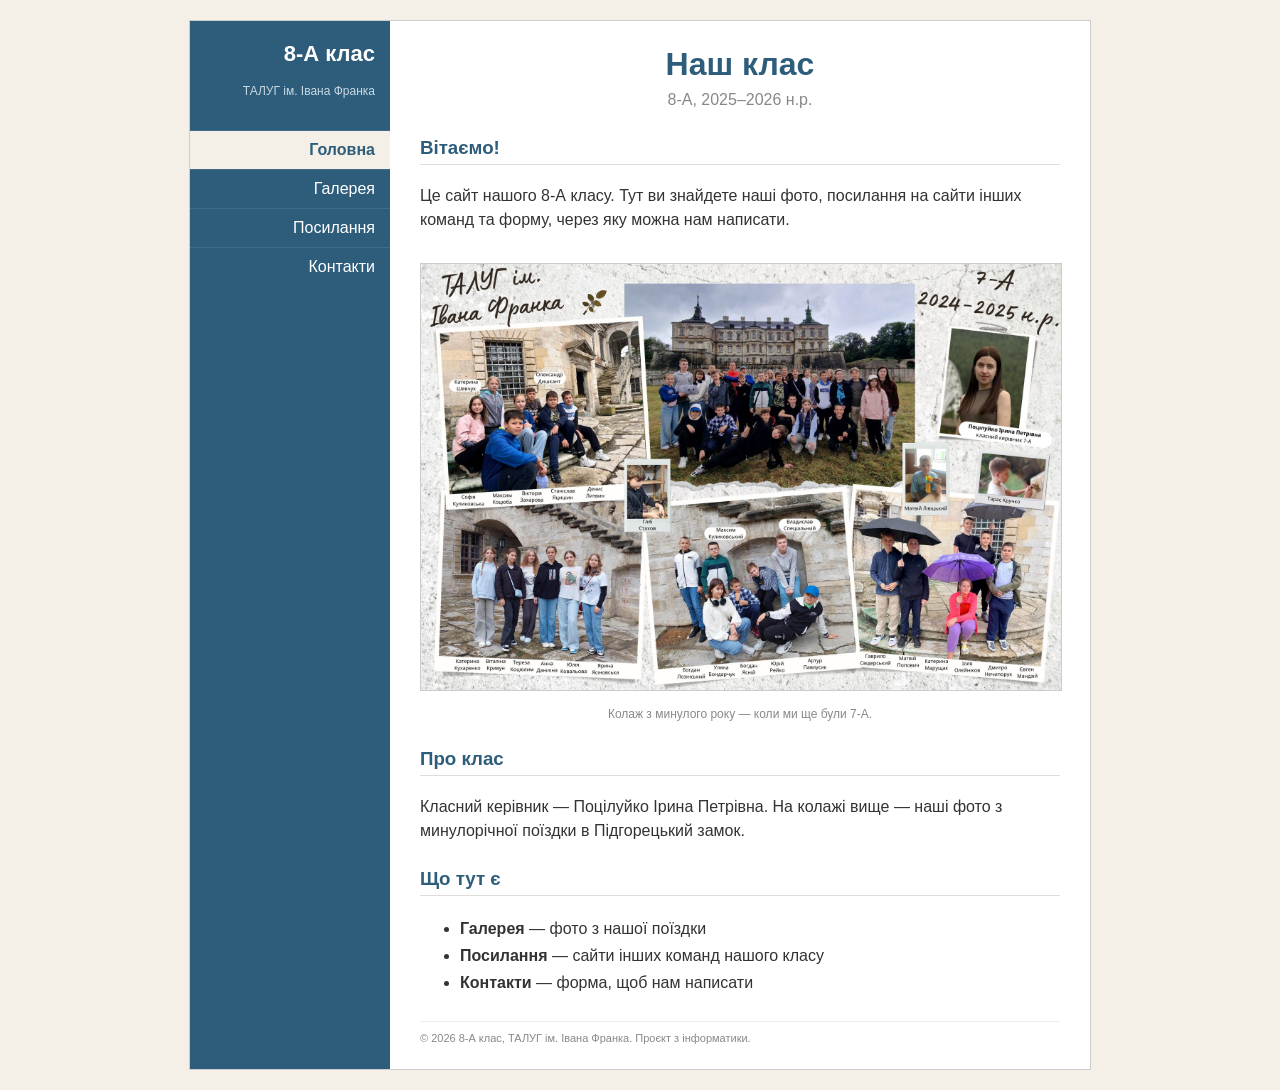
<file: index.html>
<!doctype html>
<html lang="uk">
<head>
<meta charset="utf-8">
<title>8-А клас — ТАЛУГ ім. Івана Франка</title>
<meta name="description" content="Сайт 8-А класу ТАЛУГ ім. Івана Франка. 2025–2026 навчальний рік.">
<meta name="keywords" content="8-А, ТАЛУГ, Іван Франко, клас, школа, проєкт">
<link href="style.css" rel="stylesheet" type="text/css">
</head>
<body>

<div id="wrapper">

    <div id="sidebar">
        <h1>8-А клас</h1>
        <p class="subtitle">ТАЛУГ ім. Івана Франка</p>
        <ul>
            <li><a href="index.html" class="active">Головна</a></li>
            <li><a href="gallery.html">Галерея</a></li>
            <li><a href="links.html">Посилання</a></li>
            <li><a href="contact.html">Контакти</a></li>
        </ul>
    </div>

    <div id="main">
        <h2>Наш клас</h2>
        <p>8-А, 2025–2026 н.р.</p>

        <h3>Вітаємо!</h3>
        <p>Це сайт нашого 8-А класу. Тут ви знайдете наші фото, посилання на сайти інших команд та форму, через яку можна нам написати.</p>

        <img src="images/collage.jpg" alt="Колаж класу, 7-А, 2024–2025 н.р." class="collage">
        <p style="font-size: 12px; color: #888; text-align: center; margin-top: -5px;">Колаж з минулого року — коли ми ще були 7-А.</p>

        <h3>Про клас</h3>
        <p>Класний керівник — Поцілуйко Ірина Петрівна. На колажі вище — наші фото з минулорічної поїздки в Підгорецький замок.</p>

        <h3>Що тут є</h3>
        <ul>
            <li><strong>Галерея</strong> — фото з нашої поїздки</li>
            <li><strong>Посилання</strong> — сайти інших команд нашого класу</li>
            <li><strong>Контакти</strong> — форма, щоб нам написати</li>
        </ul>

        <div id="footer">
            © 2026 8-А клас, ТАЛУГ ім. Івана Франка. Проєкт з інформатики.
        </div>
    </div>

</div>

</body>
</html>
</file>
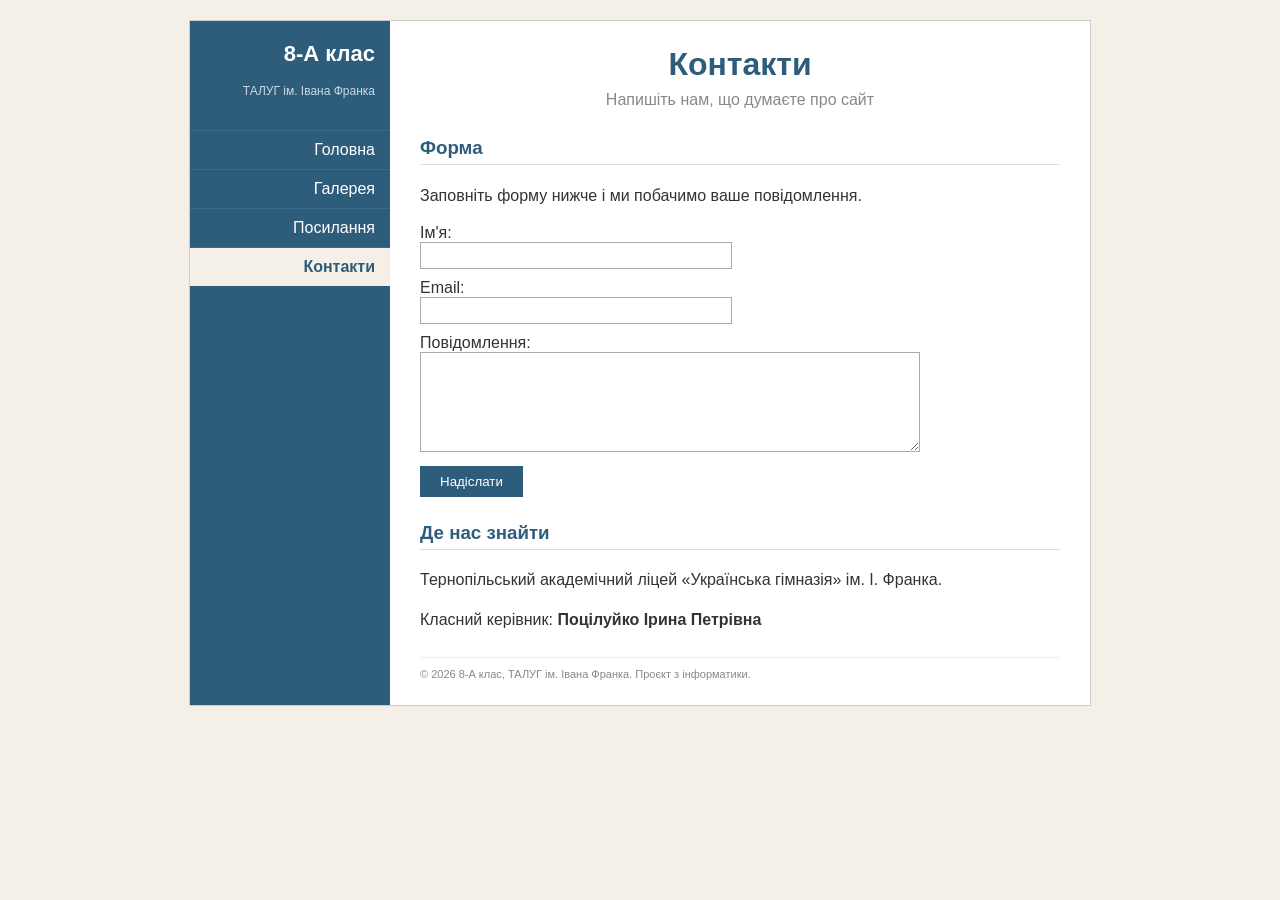
<file: contact.html>
<!doctype html>
<html lang="uk">
<head>
<meta charset="utf-8">
<title>Контакти — 8-А клас</title>
<meta name="description" content="Напишіть нам через форму на сайті 8-А класу.">
<meta name="keywords" content="8-А, контакти, форма, написати">
<link href="style.css" rel="stylesheet" type="text/css">
</head>
<body>

<div id="wrapper">

    <div id="sidebar">
        <h1>8-А клас</h1>
        <p class="subtitle">ТАЛУГ ім. Івана Франка</p>
        <ul>
            <li><a href="index.html">Головна</a></li>
            <li><a href="gallery.html">Галерея</a></li>
            <li><a href="links.html">Посилання</a></li>
            <li><a href="contact.html" class="active">Контакти</a></li>
        </ul>
    </div>

    <div id="main">
        <h2>Контакти</h2>
        <p>Напишіть нам, що думаєте про сайт</p>

        <h3>Форма</h3>
        <p>Заповніть форму нижче і ми побачимо ваше повідомлення.</p>

        <form action="#" method="post">
            <label for="name">Ім'я:</label>
            <input type="text" id="name" name="name">

            <label for="email">Email:</label>
            <input type="email" id="email" name="email">

            <label for="message">Повідомлення:</label>
            <textarea id="message" name="message"></textarea>

            <br>
            <button type="submit">Надіслати</button>
        </form>

        <h3>Де нас знайти</h3>
        <p>Тернопільський академічний ліцей «Українська гімназія» ім. І. Франка.</p>
        <p>Класний керівник: <strong>Поцілуйко Ірина Петрівна</strong></p>

        <div id="footer">
            © 2026 8-А клас, ТАЛУГ ім. Івана Франка. Проєкт з інформатики.
        </div>
    </div>

</div>

</body>
</html>
</file>
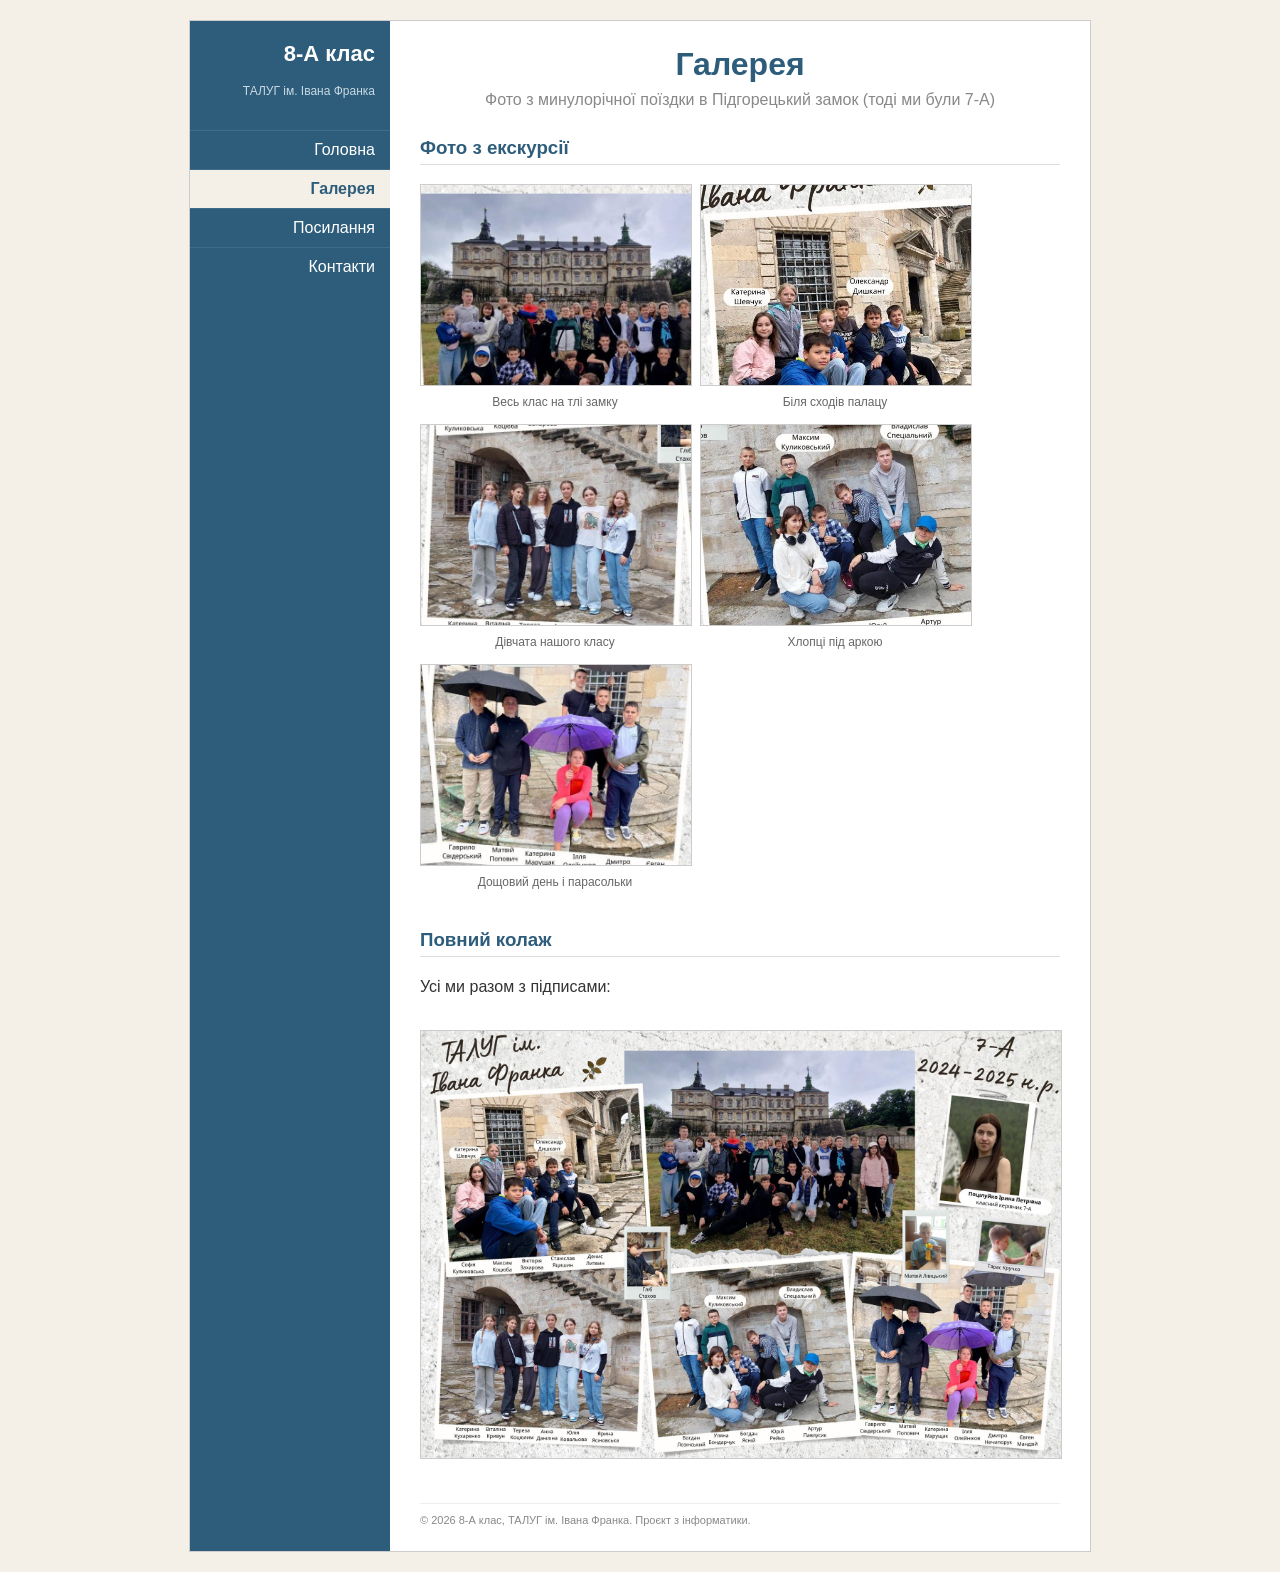
<file: gallery.html>
<!doctype html>
<html lang="uk">
<head>
<meta charset="utf-8">
<title>Галерея — 8-А клас</title>
<meta name="description" content="Фото 8-А класу з поїздки до Підгорецького замку.">
<meta name="keywords" content="8-А, фото, галерея, Підгорецький замок, екскурсія">
<link href="style.css" rel="stylesheet" type="text/css">
</head>
<body>

<div id="wrapper">

    <div id="sidebar">
        <h1>8-А клас</h1>
        <p class="subtitle">ТАЛУГ ім. Івана Франка</p>
        <ul>
            <li><a href="index.html">Головна</a></li>
            <li><a href="gallery.html" class="active">Галерея</a></li>
            <li><a href="links.html">Посилання</a></li>
            <li><a href="contact.html">Контакти</a></li>
        </ul>
    </div>

    <div id="main">
        <h2>Галерея</h2>
        <p>Фото з минулорічної поїздки в Підгорецький замок (тоді ми були 7-А)</p>

        <h3>Фото з екскурсії</h3>

        <div class="gallery">
            <figure>
                <img src="images/group-castle.jpg" alt="Весь клас біля замку">
                <figcaption>Весь клас на тлі замку</figcaption>
            </figure>
            <figure>
                <img src="images/group-stairs.jpg" alt="Біля сходів">
                <figcaption>Біля сходів палацу</figcaption>
            </figure>
            <figure>
                <img src="images/girls.jpg" alt="Дівчата класу">
                <figcaption>Дівчата нашого класу</figcaption>
            </figure>
            <figure>
                <img src="images/boys-arch.jpg" alt="Хлопці під аркою">
                <figcaption>Хлопці під аркою</figcaption>
            </figure>
            <figure>
                <img src="images/umbrellas.jpg" alt="Під парасольками">
                <figcaption>Дощовий день і парасольки</figcaption>
            </figure>
        </div>

        <h3>Повний колаж</h3>
        <p>Усі ми разом з підписами:</p>
        <img src="images/collage.jpg" alt="Повний колаж класу, 7-А 2024–2025 н.р." class="collage">

        <div id="footer">
            © 2026 8-А клас, ТАЛУГ ім. Івана Франка. Проєкт з інформатики.
        </div>
    </div>

</div>

</body>
</html>
</file>
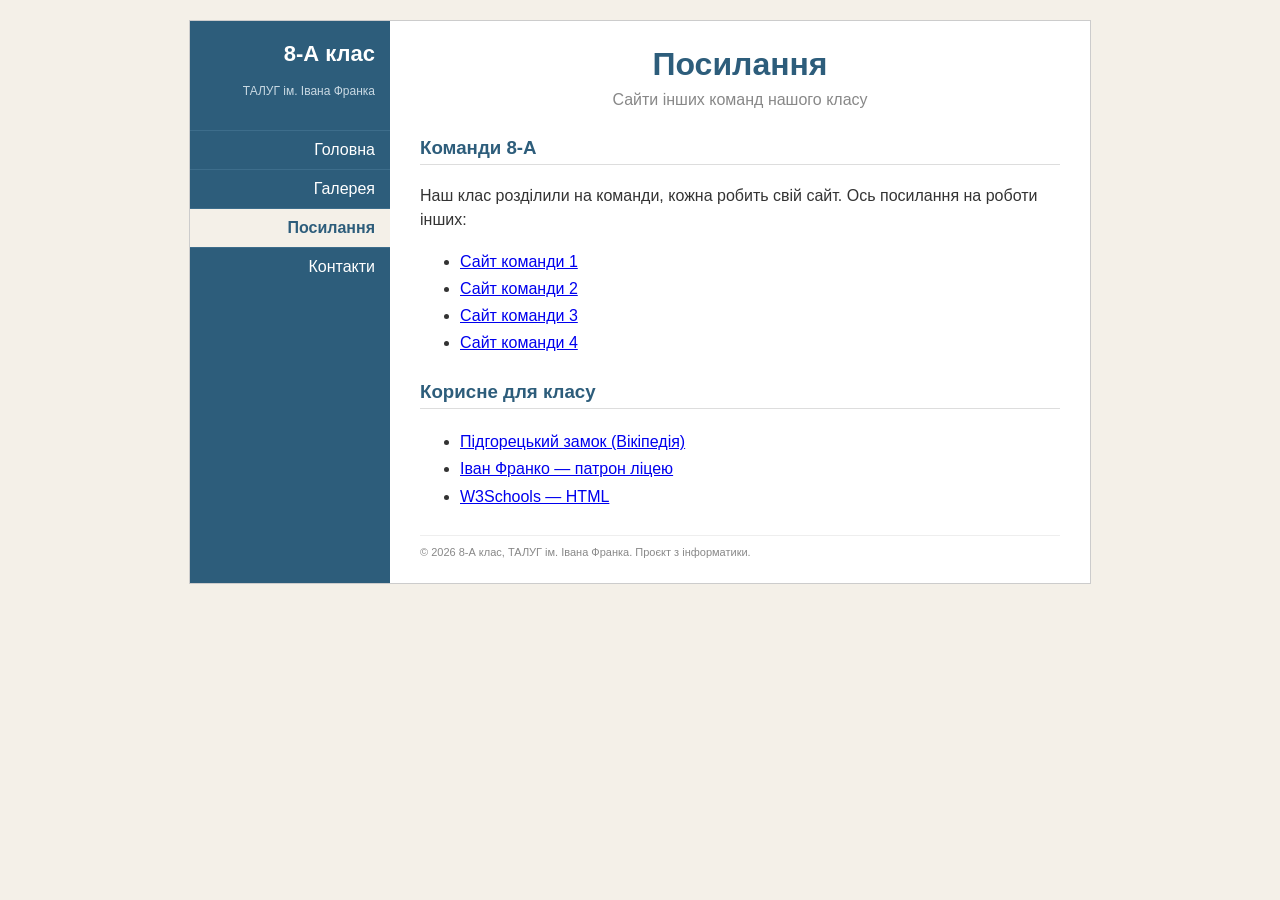
<file: links.html>
<!doctype html>
<html lang="uk">
<head>
<meta charset="utf-8">
<title>Посилання — 8-А клас</title>
<meta name="description" content="Посилання на сайти інших команд 8-А класу.">
<meta name="keywords" content="8-А, посилання, команди, проєкт">
<link href="style.css" rel="stylesheet" type="text/css">
</head>
<body>

<div id="wrapper">

    <div id="sidebar">
        <h1>8-А клас</h1>
        <p class="subtitle">ТАЛУГ ім. Івана Франка</p>
        <ul>
            <li><a href="index.html">Головна</a></li>
            <li><a href="gallery.html">Галерея</a></li>
            <li><a href="links.html" class="active">Посилання</a></li>
            <li><a href="contact.html">Контакти</a></li>
        </ul>
    </div>

    <div id="main">
        <h2>Посилання</h2>
        <p>Сайти інших команд нашого класу</p>

        <h3>Команди 8-А</h3>
        <p>Наш клас розділили на команди, кожна робить свій сайт. Ось посилання на роботи інших:</p>
        <ul>
            <li><a href="#">Сайт команди 1</a></li>
            <li><a href="#">Сайт команди 2</a></li>
            <li><a href="#">Сайт команди 3</a></li>
            <li><a href="#">Сайт команди 4</a></li>
        </ul>

        <h3>Корисне для класу</h3>
        <ul>
            <li><a href="https://uk.wikipedia.org/wiki/Підгорецький_замок" target="_blank">Підгорецький замок (Вікіпедія)</a></li>
            <li><a href="https://uk.wikipedia.org/wiki/Іван_Франко" target="_blank">Іван Франко — патрон ліцею</a></li>
            <li><a href="https://www.w3schools.com/html/" target="_blank">W3Schools — HTML</a></li>
        </ul>

        <div id="footer">
            © 2026 8-А клас, ТАЛУГ ім. Івана Франка. Проєкт з інформатики.
        </div>
    </div>

</div>

</body>
</html>
</file>
<file: style.css>
body {
    font-family: Verdana, Arial, sans-serif;
    background-color: #f4f0e8;
    margin: 0;
    padding: 0;
    color: #333;
}

#wrapper {
    width: 900px;
    margin: 20px auto;
    background-color: #ffffff;
    border: 1px solid #ccc;
    display: flex;
    align-items: stretch;
}

#sidebar {
    width: 200px;
    flex-shrink: 0;
    background-color: #2d5d7b;
    color: white;
}

#sidebar h1 {
    font-size: 22px;
    margin: 0;
    padding: 20px 15px 5px 15px;
    text-align: right;
}

#sidebar .subtitle {
    font-size: 12px;
    text-align: right;
    padding: 0 15px 20px 15px;
    color: #c9d9e3;
}

#sidebar ul {
    list-style: none;
    margin: 0;
    padding: 0;
}

#sidebar li a {
    display: block;
    padding: 10px 15px;
    color: white;
    text-decoration: none;
    text-align: right;
    border-top: 1px solid #3d6d8b;
}

#sidebar li a:hover {
    background-color: #3d6d8b;
}

#sidebar li a.active {
    background-color: #f4f0e8;
    color: #2d5d7b;
    font-weight: bold;
}

#main {
    flex: 1;
    padding: 25px 30px;
}

#main h2 {
    font-size: 32px;
    color: #2d5d7b;
    text-align: center;
    margin: 0;
}

#main h2 + p {
    text-align: center;
    color: #888;
    margin-top: 5px;
}

#main h3 {
    color: #2d5d7b;
    border-bottom: 1px solid #ddd;
    padding-bottom: 5px;
    margin-top: 25px;
}

#main p {
    line-height: 1.5;
}

#main ul {
    line-height: 1.7;
}

.collage {
    width: 100%;
    margin: 15px 0;
    border: 1px solid #ccc;
}

.gallery {
    overflow: hidden;
    margin-top: 15px;
}

.gallery figure {
    float: left;
    width: 270px;
    margin: 0 10px 15px 0;
    text-align: center;
}

.gallery img {
    width: 270px;
    height: 200px;
    object-fit: cover;
    border: 1px solid #ccc;
}

.gallery figcaption {
    font-size: 12px;
    color: #666;
    padding-top: 5px;
}

form label {
    display: block;
    margin-top: 10px;
}

form input[type="text"],
form input[type="email"] {
    width: 300px;
    padding: 5px;
    border: 1px solid #aaa;
}

form textarea {
    width: 100%;
    max-width: 500px;
    height: 100px;
    padding: 5px;
    border: 1px solid #aaa;
    font-family: Verdana, Arial, sans-serif;
    resize: vertical;
    box-sizing: border-box;
}

form button {
    margin-top: 10px;
    padding: 8px 20px;
    background-color: #2d5d7b;
    color: white;
    border: none;
    cursor: pointer;
}

form button:hover {
    background-color: #3d6d8b;
}

#footer {
    clear: both;
    font-size: 11px;
    color: #888;
    border-top: 1px solid #eee;
    margin-top: 25px;
    padding-top: 10px;
}

video, audio {
    display: block;
    margin: 15px 0;
    max-width: 100%;
}
</file>
